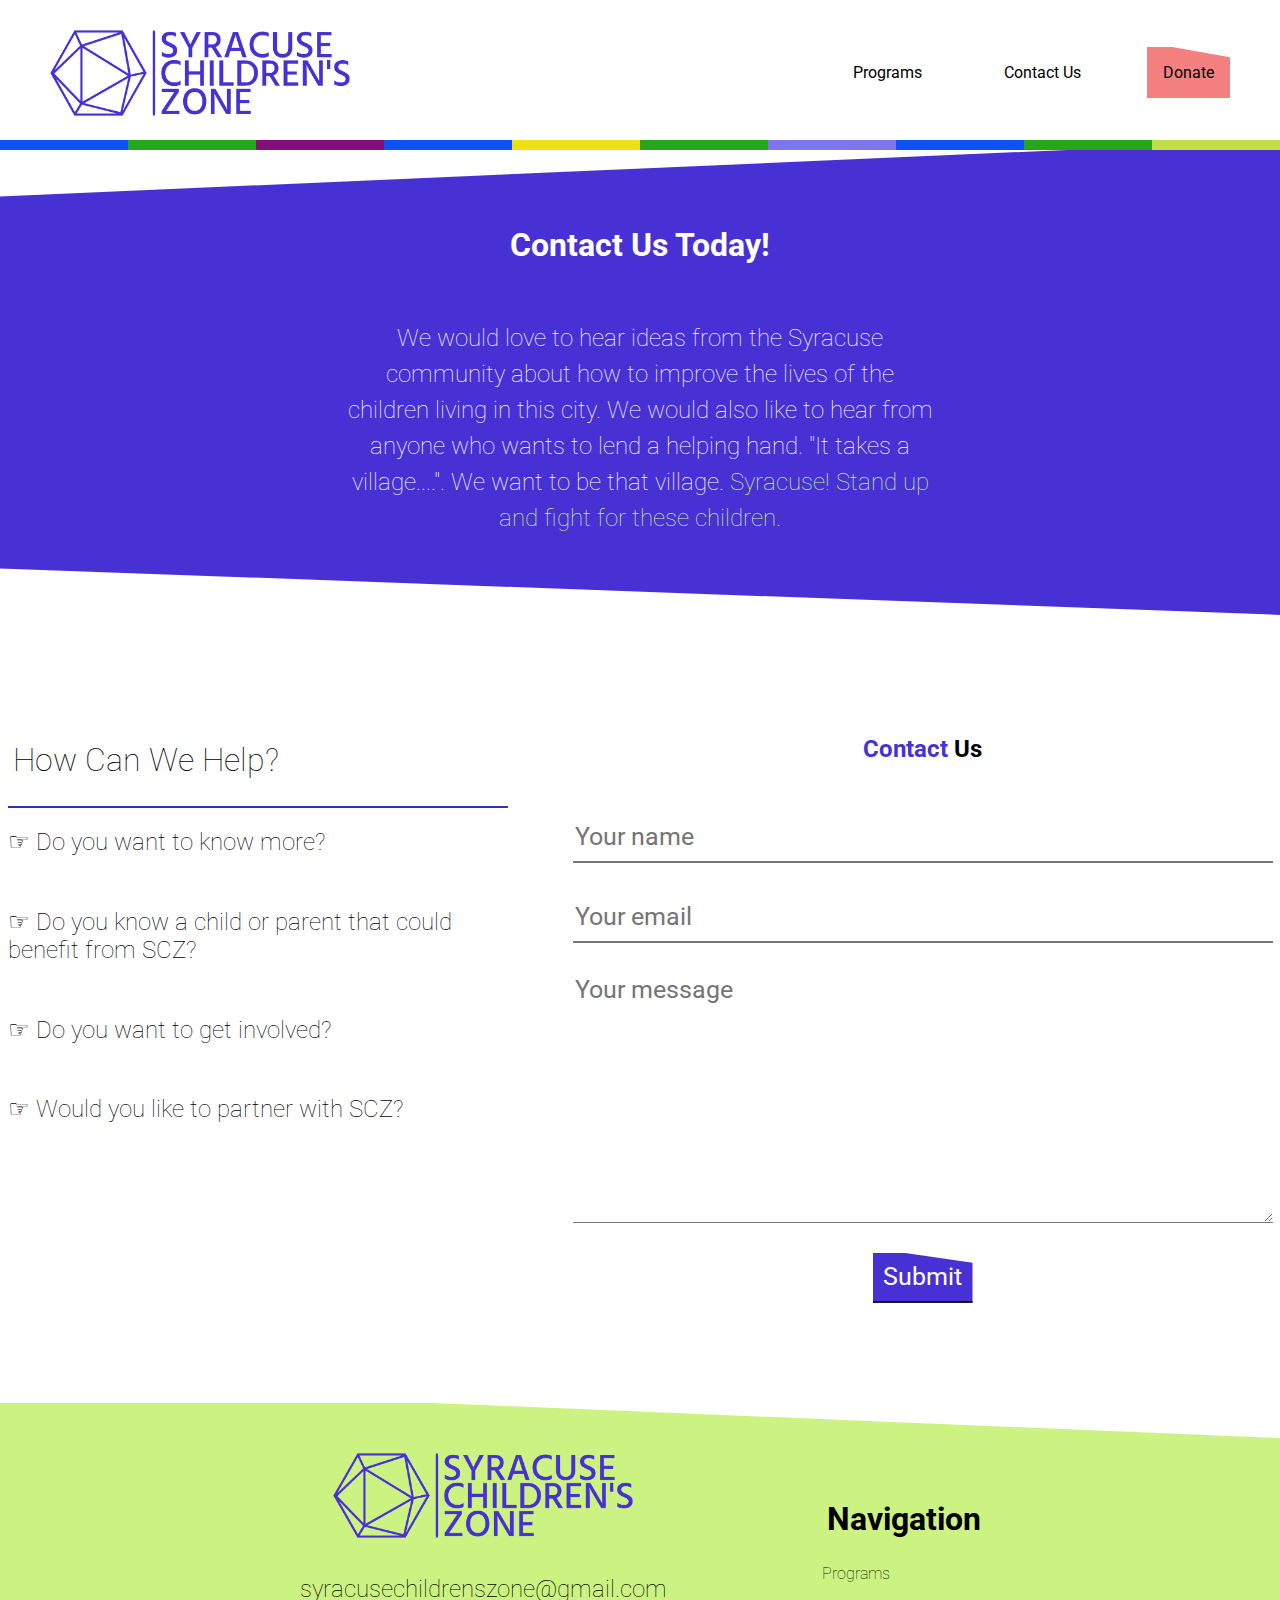
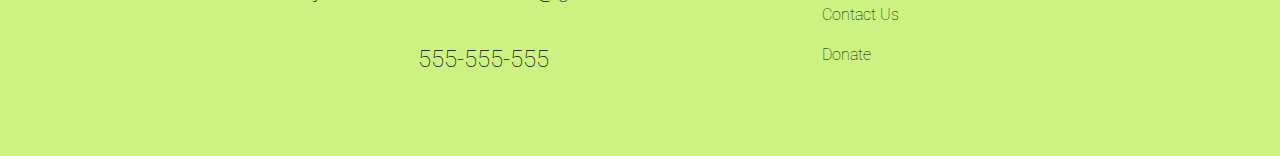
<file: Contact.html>
<!DOCTYPE html>
<html lang="en">
<head>
    <meta charset="UTF-8">
    <meta http-equiv="X-UA-Compatible" content="IE=edge">
    <meta name="viewport" content="width=device-width, initial-scale=1.0">
    <link rel="stylesheet" href="style.css" />
    <link rel="preconnect" href="https://fonts.googleapis.com"><link rel="preconnect" href="https://fonts.gstatic.com" crossorigin><link href="https://fonts.googleapis.com/css2?family=Roboto:wght@300;500&display=swap" rel="stylesheet">
    <title>Contact Us</title>
    <link rel="icon" type="icon" href="images/logo1.png">
</head>
<body>

    <nav class="navbar">
        <div class="nav-logo">
          <a href="home.html"><img src="images/logo1.png" class="logo"></a>
        </div>
        <a href="#" id="hamburger-button">
          <span class="bar"></span>
          <span class="bar"></span>
          <span class="bar"></span>
        </a>
        <div id="navbar-links">
          <ul>
            <li><a href="Programs.html">Programs</a></li>  
            <li><a href="Contact.html">Contact Us</a></li>
            <li><a class="donate-button" href="Donate.html">Donate</a></li>
          </ul>
        </div>
    </nav>

    <div class="contactPage-title">
      <h1><span class="green"></span>Contact Us Today!</h1>
      <p>We would love to hear ideas from the Syracuse community about how to improve the lives
        of the children living in this city. We would also like to hear from anyone who wants to 
        lend a helping hand. "It takes a village....". We want to be that village. <span class="green">Syracuse! 
          Stand up and fight for these children.</span>
      </p>
    </div>


    <div class="contactPage-form-container">
        <div class="contact-info">
          <h1 class="contact-us-header">How Can We Help?</h1>
          <div class="blue-line"></div>
          <h4>☞ Do you want to know more?</h4>
          <h4>☞ Do you know a child or parent that could benefit from SCZ?</h4>
          <h4>☞ Do you want to get involved?</h4>
          <h4>☞ Would you like to partner with SCZ?</h4>
        </div>
        <form>
          <h2><span class="blue">Contact</span> Us</h2>
          <input type="text" class="name" placeholder="Your name">
          <input type="text" class="name" placeholder="Your email">
          <textarea type="text" class="name" placeholder="Your message"></textarea>
          <input type="submit" class="submit-btn">
        </form>
      </div>

      <footer class="footer-section">
       
        <div class="footer-info">
            <img src="images/logo1.png" class="logo-footer">
            <p>syracusechildrenszone@gmail.com</p>
            <p>555-555-555</p>
        </div>
        <div class="footer-navigation-section">
            <h1>Navigation</h1>
            <a href="Programs.html"><h4>Programs</h4></a>
            <a href="Contact.html"><h4>Contact Us</h4></a>
            <a href="Donate.html"><h4>Donate</h4></a>
        </div>
      </footer>

      <script src="script.js"></script>
</body>
</html>
</file>
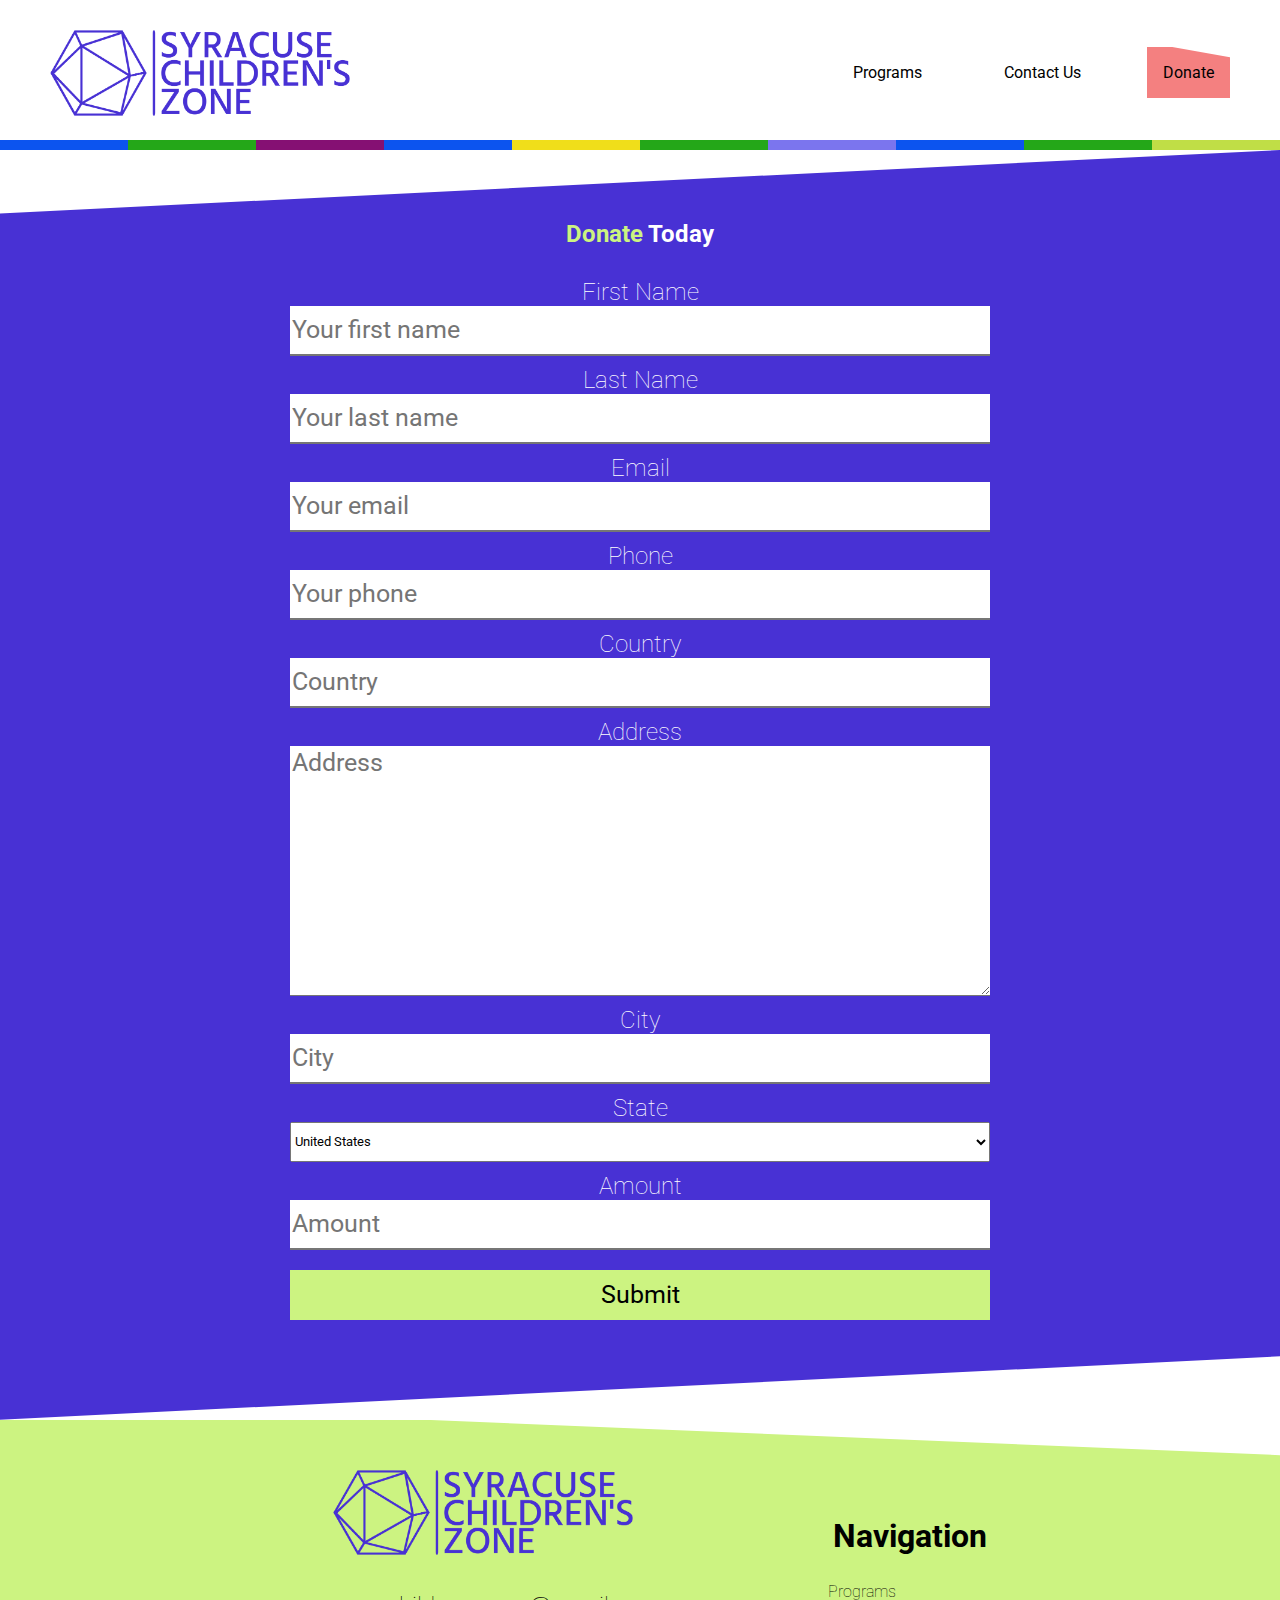
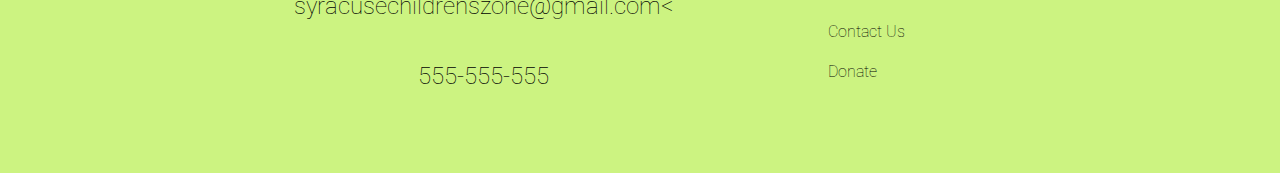
<file: Donate.html>
<!DOCTYPE html>
<html lang="en">
<head>
    <meta charset="UTF-8">
    <meta http-equiv="X-UA-Compatible" content="IE=edge">
    <meta name="viewport" content="width=device-width, initial-scale=1.0">
    <link rel="stylesheet" href="style.css" />
    <link rel="preconnect" href="https://fonts.googleapis.com"><link rel="preconnect" href="https://fonts.gstatic.com" crossorigin><link href="https://fonts.googleapis.com/css2?family=Roboto:wght@300;500&display=swap" rel="stylesheet">
    <title>Donate</title>
    <link rel="icon" type="icon" href="images/logo1.png">
</head>
<body>
    

    <nav class="navbar">
        <div class="nav-logo">
          <a href="home.html"><img src="images/logo1.png" class="logo"></a>
        </div>
        <a href="#" id="hamburger-button">
          <span class="bar"></span>
          <span class="bar"></span>
          <span class="bar"></span>
        </a>
        <div id="navbar-links">
          <ul>
            <li><a href="Programs.html">Programs</a></li>  
            <li><a href="Contact.html">Contact Us</a></li>
            <li><a class="donate-button" href="Donate.html">Donate</a></li>
          </ul>
        </div>
    </nav>

<div class="donate-page-container">
    <form class="donate-form">
        <h2><span class="green">Donate</span> Today</h2>
        <label for="fname">First Name</label>
        <input type="text" class="name" placeholder="Your first name">
        <label for="lname">Last Name</label>
        <input type="text" class="name" placeholder="Your last name">
        <label for="email">Email</label>
        <input type="text" class="name" placeholder="Your email">
        <label for="phone">Phone</label>
        <input type="text" class="name" placeholder="Your phone">
        <label for="country">Country</label>
        <input type="text" class="name" placeholder="Country"></input>
        <label for="address">Address</label>
        <textarea type="text" class="name" placeholder="Address"></textarea>
        <label for="city">City</label>
        <input type="text" class="name" placeholder="City"></input>
        <label for="state">State</label>
        <select type="text" class="name" placeholder="State">
            <option>United States</option>
            <option>Canada</option>
            <option>Mexico</option>
            <option>Other</option>
        </select>
        <label for="amount">Amount</label>
        <input type="text" class="name" placeholder="Amount"></input>
        <input type="submit" class="submit-btn-donate">
      </form>
</div>



    <footer class="footer-section">
       
        <div class="footer-info">
            <img src="images/logo1.png" class="logo-footer">
            <p>syracusechildrenszone@gmail.com<</p>
            <p>555-555-555</p>
        </div>
        <div class="footer-navigation-section">
            <h1>Navigation</h1>
            <a href="Programs.html"><h4>Programs</h4></a>
            <a href="Contact.html"><h4>Contact Us</h4></a>
            <a href="Donate.html"><h4>Donate</h4></a>
        </div>
      </footer>


    <script src="script.js"></script>
</body>
</html>
</file>
<file: style.css>
* {
  box-sizing: border-box;
  font-family: 'Roboto', sans-serif;
}

body {
  margin: 0;
  padding: 0;
  /* background-image: url('/Users/brentsharpe/repos/Syracuse-Children-s-Zone/images/background.png'); */
  background-size: cover;
  background-repeat: no-repeat;
  background-attachment: fixed;
}

h1 {
  padding: 5px;
}

p {
  padding: 5px;
}

.navbar {
  display: flex;
  justify-content: space-between;
  color: black;
  align-items: center;
  padding-left: 50px;
  padding-right: 50px;
  height: 150px;
  /* margin-bottom: 30px; */
  background-image: linear-gradient(90deg,
     #0c54ef,
     #0c54ef 10%,
     #24a718 10%,
     #24a718 20%,
     #851073 20%,
     #851073 30%,
     #0c54ef 30%,
     #0c54ef 40%,
     #f0de1a 40%,
     #f0de1a 50%,
     #24a718 50%,
     #24a718 60%,
     #7b75ee 60%,
     #7b75ee 70%,
     #0c54ef 70%,
     #0c54ef 80%,
     #24a718 80%,
     #24a718 90%,
     #c0de46 90%
  );
  background-size: 100% 10px;
  background-position: bottom;
  background-repeat: no-repeat;
} 

.navbar:last-child {
  background: none;
  margin-bottom: 0;
}


.logo {
  width: 300px;
  height: auto;
  /* height: 140px; */
}

.donate-button {
  background-color: rgb(244, 128, 128);
  color: white;
  clip-path: polygon(0% -9%, 100% 20%, 100% 100%, 0% 100%);
  font-size: 40px;
  padding: 10px;
  text-decoration: none;
}

#navbar-links ul {
  margin: 0;
  padding: 0;
  display: flex;
  gap: 50px;
}
#navbar-links  li{
  list-style: none;
  border-bottom: white solid 5px;
}

#navbar-links li a {
  text-decoration: none;
  color: black;
  padding: 1rem;
  display: block;
  font-size: 1rem;
}

#navbar-links li:hover {
  cursor: pointer;
  border-bottom: #CCF381 solid 5px;
  border-radius: 0 0 5px 5px;
}

#hamburger-button {
  position: absolute;
  top: 1.75rem;
  right: 1rem;
  display: none;
  flex-direction: column;
  justify-content: space-between;
  width: 30px;
  height: 20px;
}

#hamburger-button .bar{
  height: 3px;
  width: 100%;
  background-color: black;
  border-radius: 10px;
}

@media (max-width: 800px) {
  #hamburger-button {
    display: flex;
    margin: auto;
  }

  #navbar-links {
    display: none;
    width: 100%;
  }

  .navbar {
    flex-direction: column;
    align-items: flex-start;
    width: 100%;
    height: 100%;
    padding: 0;
    z-index: 999;
  }

  #navbar-links ul {
    flex-direction: column;
    width: 100%;
    background-color: white;
    z-index: 1;
  }

  #navbar-links li {
    text-align: center;
    font-size: 5rem;
  }

  #navbar-links.active {
    display: flex;
  }

  .logo {
    margin-top: 15px;
    margin-bottom: 20px;
    width: 200px;
    height: auto;
  }
} 

/*  >>>>>>>>>>>>>>>   Home Hero Section   <<<<<<<<<<<<<<< */
.hero-section {
  display: flex;
  flex-wrap: wrap;
  width: 100%;
  justify-content: space-around;
  padding-bottom: 100px;
  padding-top: 100px;
  background-color: #4831D4;
  /* clip-path: polygon(0% 4%, 100% -1%, 100% 100%, 0 98%); */
  clip-path: polygon(0% 0%, 100% 0%, 100% 100%, 0 98%);
}

@media(max-width: 500px) {
  .hero-section {
    clip-path: polygon(0% 0%, 100% 0%, 100% 100%, 0 98%);
  }
}

.hero-left {
  width: 40em;
  color: white;
}

.hero-left h1 {
  font-size: 4rem;
}

p {
  font-size: 1.5rem;
  line-height: 1.5;
  font-weight: lighter;
}

.contact-button {
  background-color: #CCF381;
  padding: 15px;
  font-size: 2rem;
  color: #4831D4;
  clip-path: polygon(0% 10%, 100% -2%, 100% 100%, 0 90%);
  border: 0;
}

button:hover {
  cursor: pointer;
}

.hero-image-grid {
  display: grid;
  padding-top: 75px;
  padding-bottom: 35px;
  grid-template-columns: 40px 40px 40px 40px 40px 40px 40px 40px 40px;
  grid-template-rows: 40px 40px 40px 40px 40px 40px 40px 40px 40px;
  column-gap: 15px;
  row-gap: 15px;
}

.hero-image-grid img {
  width: 100%;
  height: 100%;
  border: 5px solid black;
  /* object-fit: cover; */
}

.image-grid-1 {
  grid-column-start: 1;
  grid-column-end: 3;
  grid-row-start: 1;
  grid-row-end: 3;
}

.image-grid-2 {
  grid-column-start: 1;
  grid-column-end: 4;
  grid-row-start: 3;
  grid-row-end: 6;
}

.image-grid-3 {
  grid-column-start: 1;
  grid-column-end: 5;
  grid-row-start: 6;
  grid-row-end: 10;
}

.image-grid-4 {
  grid-column-start: 4;
  grid-column-end: 7;
  grid-row-start: 2;
  grid-row-end: 5;
}

.image-grid-5 {
  grid-column-start: 7;
  grid-column-end: 10;
  grid-row-start: 1;
  grid-row-end: 4;
}

.image-grid-6 {
  grid-column-start: 5;
  grid-column-end: 10;
  grid-row-start: 5;
  grid-row-end: 10;
}

@media(max-width:500px) {
  .hero-image-grid {
    display: grid;
    padding-top: 75px;
    padding-bottom: 35px;
    grid-template-columns: 30px 30px 30px 30px 30px 30px 30px 30px 30px;
    grid-template-rows: 30px 30px 30px 30px 30px 30px 30px 30px 30px;
    column-gap: 15px;
    row-gap: 15px;
  }
}

/* >>>>>>>>>>>>>>       Programs Section    <<<<<<<<<<<<<<< */


.programs-section {
  margin-top: 100px;
  display: flex;
  justify-content: space-around;
  flex-wrap: wrap;
  border-bottom: polygon(0% 10%, 100% -2%, 100% 100%, 0 90%);

}

.program {
  text-align: center;
  width: 400px;
}

.program a {
  text-decoration: none;
  color: #4831D4;
}

.program h3 {
  font-size: 2rem;
}
.icon {
  width: 100px;
  height: auto;
}

.green {
  color: #CCF381;
}

.blue {
  color: #4831D4;
}

.programs-title {
  text-align: center;
}

/* >>>>>>>>>>>>>>>>> Mission and Values Section <<<<<<<<<<<<<<<<<< */
#mission-values-section {
  display: flex;
  flex-direction: column;
  justify-content: center;
  align-items: center;
  margin-top: 100px;
}

.mission-values-introduction {
  display: flex;
  flex-direction: column;
  justify-content: center;
  align-items: center;
  width: 40em;
  text-align: center;
}

@media(max-width: 700px) {
  .mission-values-introduction {
    width: 400px;
  }

  .mission-values-paragraph {
    width: 400px;
  }
}

.mission-values-divider-image {
  width: 100%;
  height: 600px;
  background-image: url("images/divider.jpg");
  background-size: cover;
  background-repeat: no-repeat;
  clip-path: polygon(0% 10%, 100% 0%, 100% 90%, 0 100%);
}

.our-mission-section {
  display: flex;
  flex-wrap: wrap;
  justify-content: space-around;
  margin-top: 100px;
}

.mission-info {
  width: 500px;
}

.mission-icon {
  width: 300px;
  height: 300px;
}

.our-values-section {
  margin-top: 50px;
  display: flex;
  flex-wrap: wrap-reverse;
  justify-content: space-around;
}

.values-info {
  width: 500px;
}

.values-icon {
  width: 300px;
  height: 300px;
}

/* >>>>>>>>>>>> Contact Form <<<<<<<<<<<<<<<<< */

.contact-form-container {
  width: 100%;
  /* height: 600px; */
  /* clip-path: polygon(0% -9%, 100% 10%, 100% 100%, 0% 100%); */
  padding: 50px;
  display: flex;
  margin-top: 100px;
  justify-content: space-around;
  gap: 50px;
  flex-wrap: wrap-reverse;
}

form {
  display: flex;
  flex-direction: column;
  justify-content: center;
  align-items: center;
  gap: 30px;
  margin-bottom: 100px;
  width: 700px;
}

@media (max-width: 800px) {
  form {
    width: 90vw;
  }
}

@media (max-width: 600px) {
  form {
    width: 90vw;
  }
}

input {
  width: 100%;
  height: 50px;
  font-size: 25px;
  font-family: 'Roboto', sans-serif;
  border-top: 0;
  border-right: 0;
  border-left: 0;
}
textarea {
  width: 100%;
  height: 250px;
  font-size: 25px;
  font-family: 'Roboto', sans-serif;
  border-top: 0;
  border-right: 0;
  border-left: 0;
}

.submit-btn {
  clip-path: polygon(0% -9%, 100% 20%, 100% 100%, 0% 100%);
  background-color: #4831D4;
  color: white;
  width: 100px;
}

.contact-info {
  display: flex;
  flex-direction: column;
  width: 500px;
}

.contact-info h4 {
  font-size: 1.5rem;
  font-weight: lighter;
  margin-top: 20px;
}

.contact-us-header {
  font-weight: lighter;
}

/* >>>>>>>>>>>>>>>>  Footer Section   <<<<<<<<<<<<<<<<<<<*/
.footer-section {
  display: flex;
  flex-wrap: wrap;
  justify-content: center;
  gap: 150px;
  background-color: #CCF381;
  color: black;
  align-items: center;
  padding-bottom: 50px;
  padding-top: 50px;
  clip-path: polygon(0% -5%, 100% 10%, 100% 100%, 0% 100%);
}

@media(max-width:500px) {
  .footer-section {
    clip-path: polygon(0% -5%, 100% 5%, 100% 100%, 0% 100%);
  }
}

.footer-section h4 {
  font-weight: lighter;
}
.logo-footer {
  width: 300px;
  height: auto;
}

.footer-navigation-section a {
  text-decoration: none;
  color: black;
}

.footer-info {
  text-align: center;
}

.curvy-div {
  margin: 0;
  font-size: 0;
}

path {
  margin: 0;
}

@media(max-width: 800px) {
  .footer-section {
    gap: 50px;
  }
}

/*   >>>>>>>>>>>>>>>> Contact Page   <<<<<<<<<<<<<<<<<<<   */

.contactPage-title {
  width: 100%;
  display: flex;
  padding: 50px;
  flex-direction: column;
  justify-content: center;
  color: white;
  align-items: center;
  background-color: #4831D4;
  clip-path: polygon(0% 10%, 100% -2%, 100% 100%, 0 90%);
}

.contactPage-title p {
  width: 600px;
  text-align: center;
}

@media (max-width: 600px) {
  .contactPage-title p{
    width: 400px;
  }
}

.contactPage-form-container {
  display: flex;
  flex-wrap: wrap;
  justify-content: space-around;
  gap: 50px;
  margin-top: 100px;
}

.blue-line {
  border-top: #2935b6 2px solid;
}

/* >>>>>>>>>>>>>>> Programs Page <<<<<<<<<<<<<<<<<< */
.programs-header-nav {
  display: flex;
  gap: 100px;
  justify-content: center;
  padding-left: 25px;
  padding-right: 25px;
  width: 100%;
}


.programs-header-nav a {
  text-decoration: none;
  color: black;
}

#programs-babyCollege-section,
#programs-threeYearOldJourney-section {
  display: flex;
  align-items: center;
  gap: 50px;
  padding-left: 25px;
  padding-bottom: 25px;
  background: linear-gradient(to right, #4831D4 60%, white 60%);
  margin-bottom: 50px;
  margin-top: 50px;
}

.babyCollege-header h1 {
  font-size: 5rem;
  /* padding-right: 5px; */
}

.babyCollege-header p {
  width: 600px;
}

.babyCollege-pic {
  /* width: 600px; */
  width: 100%;
  height: 500px;
  clip-path: polygon(0% 5%, 100% -2%, 100% 100%, 0 90%);
  padding-top: 25px;
}

.babyCollege-header {
  color: white;
}

@media(max-width: 1200px) {
  #programs-babyCollege-section {
    flex-direction: column;
    background-color: #4831D4;
    justify-content: center;
    background: linear-gradient(to bottom, #4831D4 60%, white 60%);
    margin-left: 0;
    padding-left: 0;
  }

  .babyCollege-pic {
    padding-top: 0;
  }

  .babyCollege-header p {
    width: 80vw;
  }
}

.donate-pitch-section {
  display: flex;
  flex-direction: column;
  justify-content: center;
  align-items: center;
  margin-bottom: 25px;
}

.donate-pitch-section p {
  width: 500px;
  font-size: 20px;
  text-align: center;
}

.babyCollege-information-section {
  display: flex;
  flex-direction: column;
  padding-left: 25px;
  padding-right: 25px;
}

.list-babyCollege-info > li {
  font-size: 20px;
  font-weight: lighter;
  line-height: 1.5;
}

@media(max-width: 500px) {
  .babyCollege-header p {
    width: 400px;
  }
}

#programs-parentResources-section {
  display: flex;
  align-items: center;
  gap: 50px;
  padding-right: 25px;
  padding-bottom: 25px;
  background: linear-gradient(to right, white 40%, #4831D4 40%);
  margin-bottom: 50px;
  margin-top: 50px;
}

.parentResources-header h1 {
  font-size: 5rem;
}

.parentResources-header p {
  width: 600px;
}

.parentResources-pic {
  width: 100%;
  height: 500px;
  clip-path: polygon(0% 5%, 100% -2%, 100% 100%, 0 90%);
  padding-top: 25px;
}

.parentResources-header {
  color: white;
}

@media(max-width: 1200px) {
  #programs-parentResources-section {
    flex-direction: column;
    justify-content: center;
    background: linear-gradient(to bottom, white 30%, #4831D4 30%);
    margin-left: 0;
    padding-right: 0;
    padding-left: 0;
  }

  .parentResources-header p {
    width: 80vw;
  }
}

.donate-pitch-section {
  display: flex;
  flex-direction: column;
  justify-content: center;
  align-items: center;
  margin-bottom: 25px;
}

.donate-pitch-section p {
  width: 500px;
  font-size: 20px;
  text-align: center;
}

.parentResources-information-section {
  display: flex;
  flex-direction: column;
  padding-left: 25px;
  padding-right: 25px;
}

.list-parentResources-info > li {
  font-size: 20px;
  font-weight: lighter;
  line-height: 1.5;
}

@media(max-width: 500px) {
  .parentResources-header p {
    width: 400px;
  }
}



/* #programs-threeYearOldJourney-section {
  display: flex;
  align-items: center;
  gap: 50px;
  padding-left: 25px;
  padding-bottom: 25px;
  background: linear-gradient(to right, #4831D4 60%, white 60%);
  margin-bottom: 50px;
  margin-top: 50px;
} */

.threeYearOldJourney-header h1 {
  font-size: 5rem;
  padding-right: 5px;
}

.threeYearOldJourney-header p {
  width: 600px;
}

.threeYearOldJourney-pic {
  /* width: 600px; */
  width: 100%;
  height: 500px;
  clip-path: polygon(0% 5%, 100% -2%, 100% 100%, 0 90%);
  padding-top: 25px;
}

.threeYearOldJourney-header {
  color: white;
}

@media(max-width: 1200px) {
  #programs-threeYearOldJourney-section {
    flex-direction: column;
    background-color: #4831D4;
    justify-content: center;
    background: linear-gradient(to bottom, #4831D4 60%, white 60%);
    margin-left: 0;
    padding-left: 0;
  }

  .threeYearOldJourney-header p {
    width: 500px;
  }
}

.donate-pitch-section {
  display: flex;
  flex-direction: column;
  justify-content: center;
  align-items: center;
  margin-bottom: 25px;
}

.donate-pitch-section p {
  width: 500px;
  font-size: 20px;
  text-align: center;
}

.threeYearOldJourney-information-section {
  display: flex;
  flex-direction: column;
  padding-left: 25px;
  padding-right: 25px;
}

.list-threeYearOldJourney-info > li {
  font-size: 20px;
  font-weight: lighter;
  line-height: 1.5;
}

@media(max-width: 500px) {
  .threeYearOldJourney-header p {
    width: 80vw;
  }
}



/* >>>>>>>>>>>>>>>> Slide Show <<<<<<<<<<<<<<<<<<<<< */

.slide-show-header {
  text-align: center;
  margin-bottom: 100px;
}

.latest-news-container {
  display: flex;
  flex-wrap: wrap;
  justify-content: space-around;
  margin-bottom: 100px;
  background-color: #4831D4;
  padding-bottom: 100px;
  padding-top: 100px;
  clip-path: polygon(0% 10%, 100% 0%, 100% 90%, 0% 100%);
}

.news-intro {
  width: 500px;
  font-weight: lighter;
  color: white;
}

@media(max-width: 500px) {
  .news-intro {
    width: 400px;
  }
}

/* Slideshow container */
.slideshow-container {
  max-width: 600px;
  position: relative;
  /* display: flex; */
}

/* Hide the images by default */
.mySlides {
  display: none;
  display: flex;
}

/* Next & previous buttons */
.prev, .next {
  cursor: pointer;
  position: absolute;
  top: 50%;
  width: auto;
  margin-top: -22px;
  padding: 16px;
  color: white;
  font-weight: bold;
  font-size: 18px;
  transition: 0.6s ease;
  border-radius: 0 3px 3px 0;
  user-select: none;
}

/* Position the "next button" to the right */
.next {
  right: 0;
  border-radius: 3px 0 0 3px;
}

/* On hover, add a black background color with a little bit see-through */
.prev:hover, .next:hover {
  background-color: rgba(0,0,0,0.8);
}

/* Caption text */
.text {
  color: #f2f2f2;
  font-size: 15px;
  padding: 8px 12px;
  position: absolute;
  bottom: 8px;
  width: 100%;
  text-align: center;
}

/* Number text (1/3 etc) */
.numbertext {
  color: #f2f2f2;
  font-size: 12px;
  padding: 8px 12px;
  position: absolute;
  top: 0;
}

/* The dots/bullets/indicators */
.dot {
  display: none;
  /* cursor: pointer;
  height: 15px;
  width: 15px;
  margin: 0 2px;
  background-color: #bbb;
  border-radius: 50%;
  display: inline-block;
  transition: background-color 0.6s ease; */
}

.active, .dot:hover {
  background-color: #717171;
}

/* Fading animation */
.fade {
  animation-name: fade;
  animation-duration: 1.5s;
}

@keyframes fade {
  from {opacity: .4}
  to {opacity: 1}
}


/* >>>>>>>>>> Douglas Quote <<<<<<<<<<<<<<< */
.quote-section {
  display: flex;
  flex-wrap: wrap;
  justify-content: space-around;
  margin-bottom: 100px;
}

.quote-img {
  width: 700px;
}

@media(max-width: 500px) {
  .quote-img {
    width: 400px;
  }
}

.quote h1{
  width: 500px;
}

@media(max-width: 500px) {
  .quote h1 {
    width: 400px;
}
}


/* >>>>>>>>>>>>>>>> Donate Page <<<<<<<<<<<<<<<<<<*/

.donate-page-container {
  background-color: #4831D4;
  clip-path: polygon(0% 5%, 100% 0%, 100% 95%, 0% 100%);
  display: flex;
  justify-content: center;
  padding-top: 50px;
}

.donate-form {
  display: column;
  gap: 0;
  color: white;
}

label {
  margin-top: 10px;
  font-size: 1.5rem;
  font-weight: lighter;
}

select {
  width: 100%;
  height: 40px;
}

.submit-btn-donate{
  background-color: #CCF381;
  margin-top: 20px;
  border: 0;
}

@media (max-width: 700px) {
  .donate-form{
    width: 90vw;
  }
}

@media (max-width: 500px) {
  .donate-form{
    width: 90vw;
  }

  .donate-page-container {
    padding-top: 50px;
  }
}
</file>
